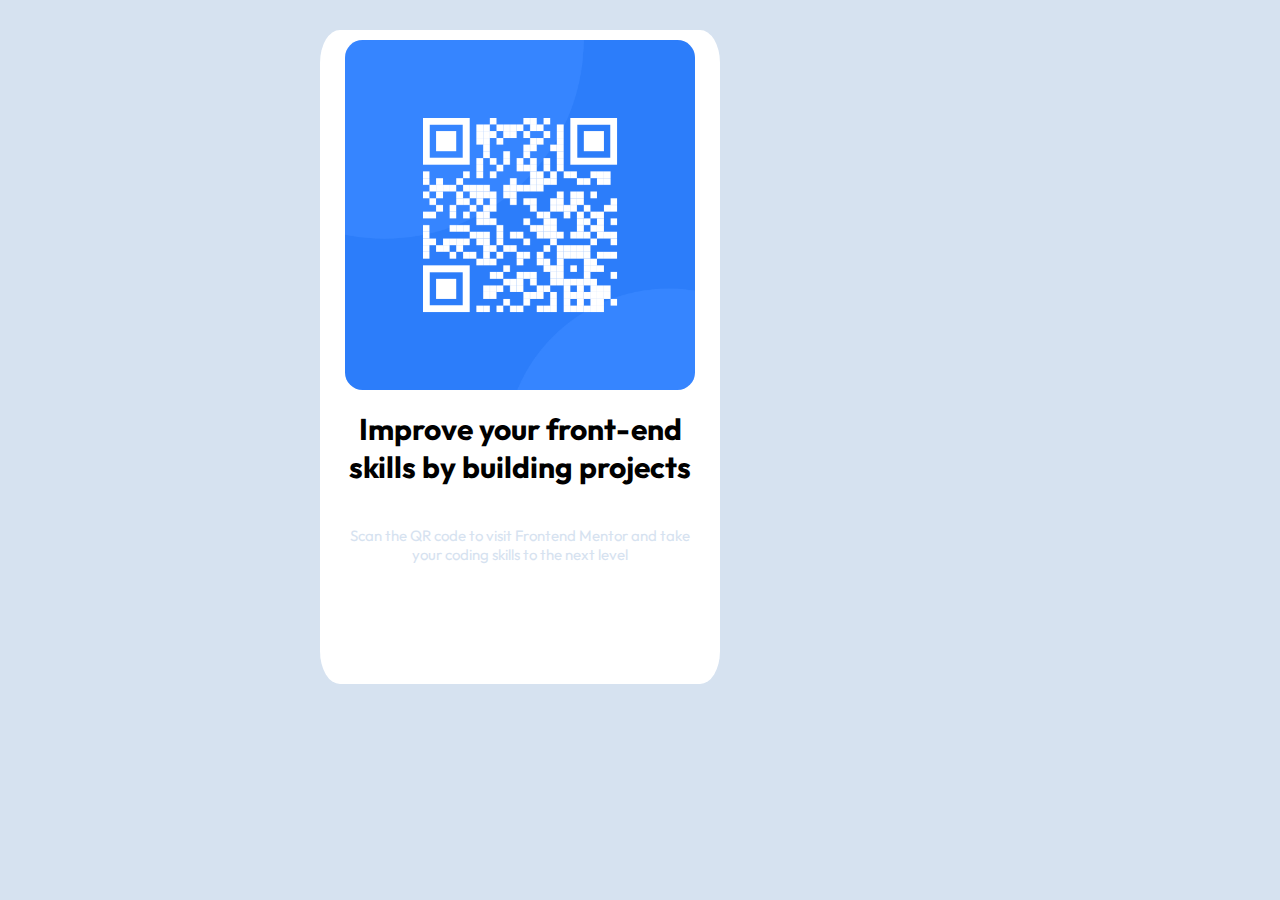
<file: index.html>
<!DOCTYPE html>
<html lang="en">
<head>
    <meta charset="UTF-8">
    <meta http-equiv="X-UA-Compatible" content="IE=edge">
    <meta name="viewport" content="width=device-width, initial-scale=1.0">
    <title>Document</title>
    <link rel="stylesheet" href="style.css">

</head>
<body>
    <div class="card">
        <div class="image">
            <img src="image-qr-code.png" alt="qr-code">
        </div>
            <div class="box">
            <h1>Improve your front-end skills by building projects</h1>
        </div>    
        <div class="main">
            <p>Scan the QR code to visit Frontend Mentor and take your coding skills to the next level</p>
        </div>
    </div>
</body>
</html>
</file>
<file: style.css>
@import url('https://fonts.googleapis.com/css2?family=Outfit&display=swap');

*{
    margin: 0;
    padding: 0;
    box-sizing: border-box;
    font-family: Outfit;
}

body{
    background-color: hsl(212, 45%, 89%);
    margin: auto;
    width: 50%;
}

.card{
    background-color: white;
    padding-bottom: 80px;
    margin-top: 30px;
    border-radius: 5%;
    display: flex;
    flex-direction: column;
    justify-content: center;
    width: 400px;
    
}

img{
    width:350px;
    height: auto;
    border-radius: 5%;
}

.image{
    display: flex;
    justify-content: center;
    margin-top: 10px;
}

.box{
    margin: 20px;
    text-align: center;
    font-size: 15px;
     
}

.main{
    margin: 20px;
    text-align: center;
    padding-bottom: 20px;
    color: hsl(212, 45%, 89%);
    font-size: 15px;
}
</file>
